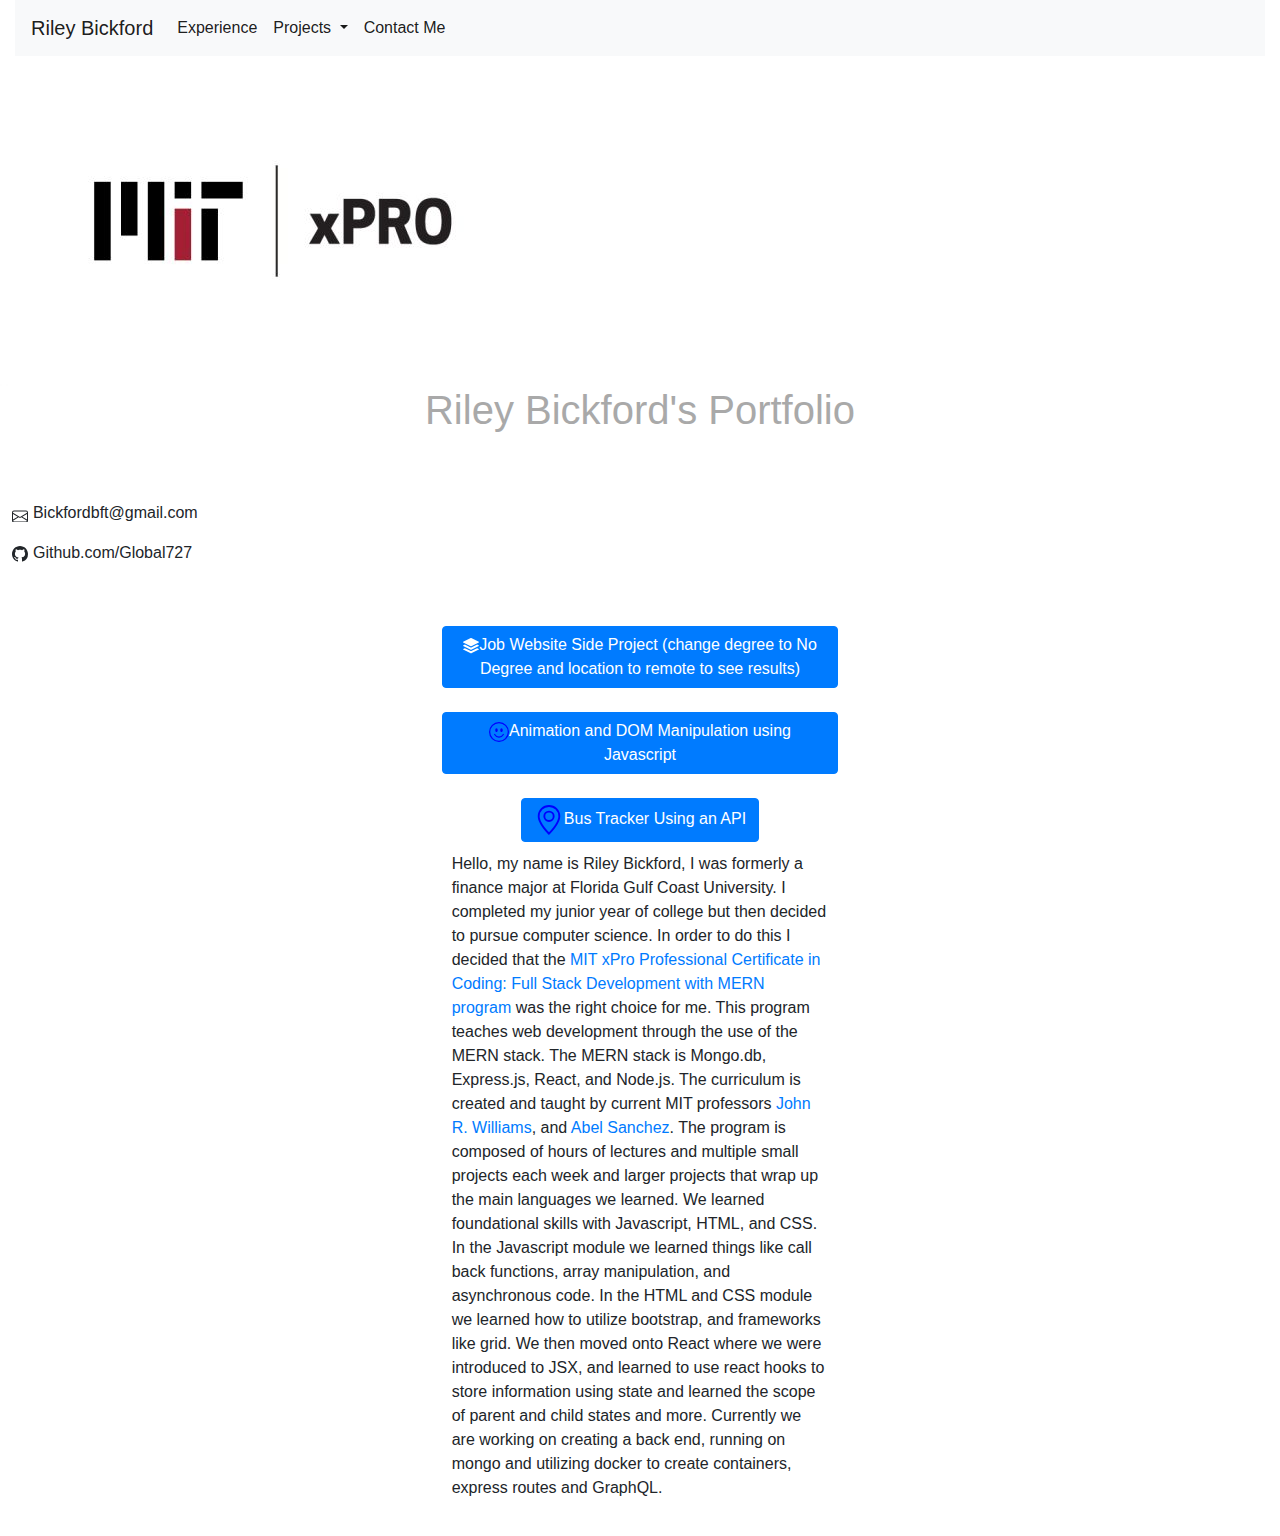
<file: index.html>
<!DOCTYPE html>
<head>
    <link rel="stylesheet" href="https://stackpath.bootstrapcdn.com/bootstrap/4.3.1/css/bootstrap.min.css" integrity="sha384-ggOyR0iXCbMQv3Xipma34MD+dH/1fQ784/j6cY/iJTQUOhcWr7x9JvoRxT2MZw1T" crossorigin="anonymous">
    <link rel="stylesheet" href="portfolio1css.css">
    
<title>Riley's Portfolio</title>
<div class="container-fluid">
    <nav class="navbar navbar-expand-lg navbar-light bg-light">
        <a class="navbar-brand" href="index.html">Riley Bickford</a>
        <button class="navbar-toggler" type="button" data-toggle="collapse" data-target="#navbarNavDropdown" aria-controls="navbarNavDropdown" aria-expanded="false" aria-label="Toggle navigation">
          <span class="navbar-toggler-icon"></span>
        </button>
        <div class="collapse navbar-collapse" id="navbarNavDropdown">
          <ul class="navbar-nav">
            <li class="nav-item active">
              <a class="nav-link" href="#">Experience <span class="sr-only">(current)</span></a>
            </li>
          
           
            <li class="nav-item dropdown active">
              <a class="nav-link dropdown-toggle" href="#" id="navbarDropdownMenuLink" data-toggle="dropdown" aria-haspopup="true" aria-expanded="false">
                Projects
              </a>
              <div class="dropdown-menu" aria-labelledby="navbarDropdownMenuLink">

                  <a class="dropdown-item" href="http://www.stackhire.us">Job Wesbite Side Project</a>
                <a class="dropdown-item" href="Animations.html">Javascipt DOM Manipulation</a>
                <a class="dropdown-item" href="BusTracker.html">API Utilization (incomplete)</a>
                <a class="dropdown-item" href="indexx.html">React Banking Application (incomplete)</a>
              </div>
            </li>
            <li class="nav-item">
                <a class="nav-link active" href="#">Contact Me</a>
              </li>
          </ul>
        </div>
      </nav>
  </div>
  
<img src="MIT.jpg" alt="MIT xpro logo was here">
<div class="wrapper">
<div class="two">
<body>
  <h1>Riley Bickford's Portfolio</h1>
</div>
<div class="three">
<div id="linkedposition">
  
<div class="badge-base LI-profile-badge" data-locale="en_US" data-size="medium" data-theme="light" data-type="VERTICAL" data-vanity="riley-bickford-2656aaa4" data-version="v1">
    <a class="badge-base__link LI-simple-link" href="https://www.linkedin.com/in/riley-bickford-2656aaa4?trk=profile-badge"></a></div></div>

  
    <p class= "contact-info"><svg xmlns="http://www.w3.org/2000/svg" width="16" height="17" fill="currentColor" class="bi bi-envelope" viewBox="0 0 16 10">
        <path d="M0 4a2 2 0 0 1 2-2h12a2 2 0 0 1 2 2v8a2 2 0 0 1-2 2H2a2 2 0 0 1-2-2V4Zm2-1a1 1 0 0 0-1 1v.217l7 4.2 7-4.2V4a1 1 0 0 0-1-1H2Zm13 2.383-4.708 2.825L15 11.105V5.383Zm-.034 6.876-5.64-3.471L8 9.583l-1.326-.795-5.64 3.47A1 1 0 0 0 2 13h12a1 1 0 0 0 .966-.741ZM1 11.105l4.708-2.897L1 5.383v5.722Z"/>
      </svg> Bickfordbft@gmail.com</p>
      <svg xmlns="http://www.w3.org/2000/svg" width="16" height="16" fill="currentColor" class="bi bi-github" viewBox="0 0 16 16">
        <path d="M8 0C3.58 0 0 3.58 0 8c0 3.54 2.29 6.53 5.47 7.59.4.07.55-.17.55-.38 0-.19-.01-.82-.01-1.49-2.01.37-2.53-.49-2.69-.94-.09-.23-.48-.94-.82-1.13-.28-.15-.68-.52-.01-.53.63-.01 1.08.58 1.23.82.72 1.21 1.87.87 2.33.66.07-.52.28-.87.51-1.07-1.78-.2-3.64-.89-3.64-3.95 0-.87.31-1.59.82-2.15-.08-.2-.36-1.02.08-2.12 0 0 .67-.21 2.2.82.64-.18 1.32-.27 2-.27.68 0 1.36.09 2 .27 1.53-1.04 2.2-.82 2.2-.82.44 1.1.16 1.92.08 2.12.51.56.82 1.27.82 2.15 0 3.07-1.87 3.75-3.65 3.95.29.25.54.73.54 1.48 0 1.07-.01 1.93-.01 2.2 0 .21.15.46.55.38A8.012 8.012 0 0 0 16 8c0-4.42-3.58-8-8-8z"/>
      </svg> Github.com/Global727</p>
    </div>

    <div class="five">
      <div class="center">
        
    <button type="submit" class="btn btn-primary" onclick="window.location.href='http://www.stackhire.us';"> <svg xmlns="http://www.w3.org/2000/svg" width="16" height="16" fill="currentColor" class="bi bi-stack" viewBox="0 0 16 16">
  <path d="m14.12 10.163 1.715.858c.22.11.22.424 0 .534L8.267 15.34a.6.6 0 0 1-.534 0L.165 11.555a.299.299 0 0 1 0-.534l1.716-.858 5.317 2.659c.505.252 1.1.252 1.604 0l5.317-2.66zM7.733.063a.6.6 0 0 1 .534 0l7.568 3.784a.3.3 0 0 1 0 .535L8.267 8.165a.6.6 0 0 1-.534 0L.165 4.382a.299.299 0 0 1 0-.535z"/>
  <path d="m14.12 6.576 1.715.858c.22.11.22.424 0 .534l-7.568 3.784a.6.6 0 0 1-.534 0L.165 7.968a.299.299 0 0 1 0-.534l1.716-.858 5.317 2.659c.505.252 1.1.252 1.604 0z"/>
</svg>Job Website Side Project (change degree to No Degree and location to remote to see results)</button></form>
      <br></br>
          
    <button type="submit" class="btn btn-primary" onclick="window.location.href='Animations.html';"> <svg xmlns="http://www.w3.org/2000/svg" width="20" height="20" fill="blue" class="bi bi-emoji-smile" viewBox="0 0 16 16">
    
        <path d="M8 15A7 7 0 1 1 8 1a7 7 0 0 1 0 14zm0 1A8 8 0 1 0 8 0a8 8 0 0 0 0 16z"/>
        <path d="M4.285 9.567a.5.5 0 0 1 .683.183A3.498 3.498 0 0 0 8 11.5a3.498 3.498 0 0 0 3.032-1.75.5.5 0 1 1 .866.5A4.498 4.498 0 0 1 8 12.5a4.498 4.498 0 0 1-3.898-2.25.5.5 0 0 1 .183-.683zM7 6.5C7 7.328 6.552 8 6 8s-1-.672-1-1.5S5.448 5 6 5s1 .672 1 1.5zm4 0c0 .828-.448 1.5-1 1.5s-1-.672-1-1.5S9.448 5 10 5s1 .672 1 1.5z"/>
      </svg>Animation and DOM Manipulation using Javascript</button></form>
      <br></br>
<button type="submit" class="btn btn-primary" onclick="window.location.href='BusTracker.html';"><svg xmlns="http://www.w3.org/2000/svg" width="30" height="30" fill="blue"  class="bi bi-geo-alt" viewBox="0 0 16 16">
    <path d="M12.166 8.94c-.524 1.062-1.234 2.12-1.96 3.07A31.493 31.493 0 0 1 8 14.58a31.481 31.481 0 0 1-2.206-2.57c-.726-.95-1.436-2.008-1.96-3.07C3.304 7.867 3 6.862 3 6a5 5 0 0 1 10 0c0 .862-.305 1.867-.834 2.94zM8 16s6-5.686 6-10A6 6 0 0 0 2 6c0 4.314 6 10 6 10z"/>
    <path d="M8 8a2 2 0 1 1 0-4 2 2 0 0 1 0 4zm0 1a3 3 0 1 0 0-6 3 3 0 0 0 0 6z"/>
  </svg>Bus Tracker Using an API</div></button>
  <div class="five"><p>Hello, my name is Riley Bickford, I was formerly a finance major at Florida Gulf Coast University. I completed my junior year of college but then decided to pursue computer science. In order to do this I 
    decided that the <a href="https://executive-ed.xpro.mit.edu/professional-certificate-coding">MIT xPro Professional Certificate in Coding: Full Stack Development with MERN program</a> was the right choice for me. This program teaches web development through the use of the MERN stack. The MERN stack 
    is Mongo.db, Express.js, React, and Node.js. The curriculum is created and taught by current MIT professors <a href="https://www.linkedin.com/in/jrwtango/">John R. Williams</a>, and <a href="https://www.linkedin.com/in/abelsanc/">Abel Sanchez</a>. The program is composed of hours of lectures and multiple small projects each 
    week and larger projects that wrap up the main languages we learned. We learned foundational skills with Javascript, HTML, and CSS. In the Javascript module we learned things like call back functions, array manipulation,
     and asynchronous code. In the HTML and CSS module we learned how to utilize bootstrap, and frameworks like grid. We then moved onto React where we were introduced to JSX, and learned to use react hooks to store
      information using state and learned the scope of parent and child states and more. Currently we are working on creating a back end, running on mongo and utilizing docker to create containers, express routes and GraphQL.</p></div>
  </div>
  
</div> 
</div>
</div>
</body>
<script src="https://platform.linkedin.com/badges/js/profile.js" async defer type="text/javascript"></script>
<script src="https://code.jquery.com/jquery-3.3.1.slim.min.js" integrity="sha384-q8i/X+965DzO0rT7abK41JStQIAqVgRVzpbzo5smXKp4YfRvH+8abtTE1Pi6jizo" crossorigin="anonymous"></script>
<script src="https://cdnjs.cloudflare.com/ajax/libs/popper.js/1.14.3/umd/popper.min.js" integrity="sha384-ZMP7rVo3mIykV+2+9J3UJ46jBk0WLaUAdn689aCwoqbBJiSnjAK/l8WvCWPIPm49" crossorigin="anonymous"></script>
<script src="https://stackpath.bootstrapcdn.com/bootstrap/4.1.3/js/bootstrap.min.js" integrity="sha384-ChfqqxuZUCnJSK3+MXmPNIyE6ZbWh2IMqE241rYiqJxyMiZ6OW/JmZQ5stwEULTy" crossorigin="anonymous"></script>
</body>
</html>
</file>
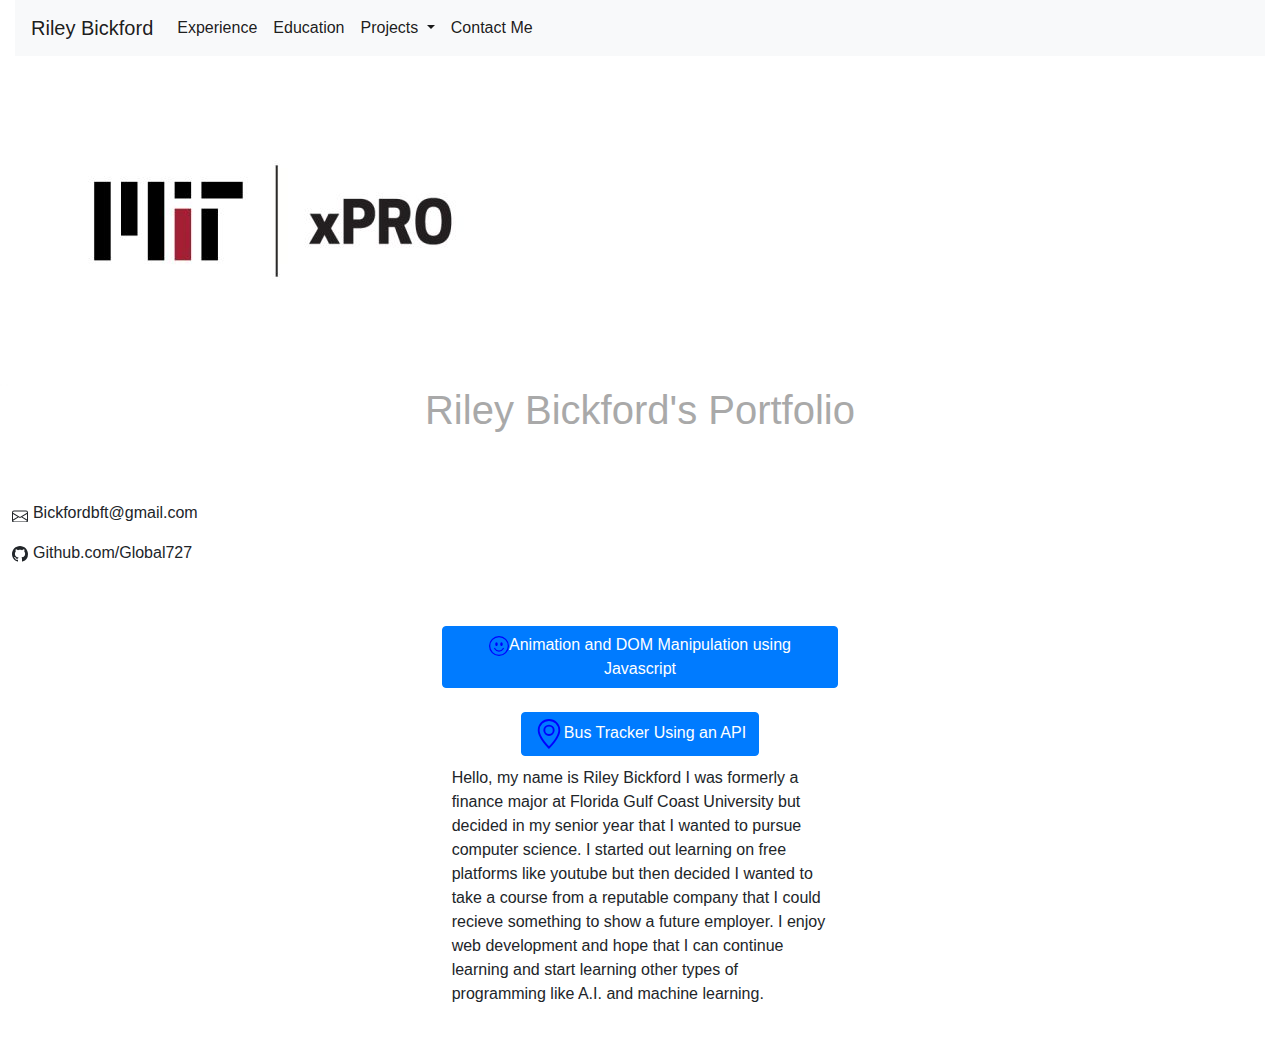
<file: portfolio1-main/index.html>
<!DOCTYPE html>
<head>
    <link rel="stylesheet" href="https://stackpath.bootstrapcdn.com/bootstrap/4.3.1/css/bootstrap.min.css" integrity="sha384-ggOyR0iXCbMQv3Xipma34MD+dH/1fQ784/j6cY/iJTQUOhcWr7x9JvoRxT2MZw1T" crossorigin="anonymous">
    <link rel="stylesheet" href="portfolio1css.css">
    
<title>Riley's Portfolio</title>
<div class="container-fluid">
    <nav class="navbar navbar-expand-lg navbar-light bg-light">
        <a class="navbar-brand" href="index.html">Riley Bickford</a>
        <button class="navbar-toggler" type="button" data-toggle="collapse" data-target="#navbarNavDropdown" aria-controls="navbarNavDropdown" aria-expanded="false" aria-label="Toggle navigation">
          <span class="navbar-toggler-icon"></span>
        </button>
        <div class="collapse navbar-collapse" id="navbarNavDropdown">
          <ul class="navbar-nav">
            <li class="nav-item active">
              <a class="nav-link" href="#">Experience <span class="sr-only">(current)</span></a>
            </li>
            <li class="nav-item">
              <a class="nav-link active" href="#">Education</a>
            </li>
           
            <li class="nav-item dropdown active">
              <a class="nav-link dropdown-toggle" href="#" id="navbarDropdownMenuLink" data-toggle="dropdown" aria-haspopup="true" aria-expanded="false">
                Projects
              </a>
              <div class="dropdown-menu" aria-labelledby="navbarDropdownMenuLink">
                <a class="dropdown-item" href="Animations.html">Javascipt DOM Manipulation</a>
                <a class="dropdown-item" href="BusTracker.html">API Utilization</a>
                <a class="dropdown-item" href="index2.html">React Banking Application (incomplete)</a>
              </div>
            </li>
            <li class="nav-item">
                <a class="nav-link active" href="#">Contact Me</a>
              </li>
          </ul>
        </div>
      </nav>
  </div>
  
<img src="MIT.jpg" alt="MIT xpro logo was here">
<div class="wrapper">
<div class="two">
<body>
  <h1>Riley Bickford's Portfolio</h1>
</div>
<div class="three">
<div id="linkedposition">
  
<div class="badge-base LI-profile-badge" data-locale="en_US" data-size="medium" data-theme="light" data-type="VERTICAL" data-vanity="riley-bickford-2656aaa4" data-version="v1">
    <a class="badge-base__link LI-simple-link" href="https://www.linkedin.com/in/riley-bickford-2656aaa4?trk=profile-badge"></a></div></div>

  
    <p class= "contact-info"><svg xmlns="http://www.w3.org/2000/svg" width="16" height="17" fill="currentColor" class="bi bi-envelope" viewBox="0 0 16 10">
        <path d="M0 4a2 2 0 0 1 2-2h12a2 2 0 0 1 2 2v8a2 2 0 0 1-2 2H2a2 2 0 0 1-2-2V4Zm2-1a1 1 0 0 0-1 1v.217l7 4.2 7-4.2V4a1 1 0 0 0-1-1H2Zm13 2.383-4.708 2.825L15 11.105V5.383Zm-.034 6.876-5.64-3.471L8 9.583l-1.326-.795-5.64 3.47A1 1 0 0 0 2 13h12a1 1 0 0 0 .966-.741ZM1 11.105l4.708-2.897L1 5.383v5.722Z"/>
      </svg> Bickfordbft@gmail.com</p>
      <svg xmlns="http://www.w3.org/2000/svg" width="16" height="16" fill="currentColor" class="bi bi-github" viewBox="0 0 16 16">
        <path d="M8 0C3.58 0 0 3.58 0 8c0 3.54 2.29 6.53 5.47 7.59.4.07.55-.17.55-.38 0-.19-.01-.82-.01-1.49-2.01.37-2.53-.49-2.69-.94-.09-.23-.48-.94-.82-1.13-.28-.15-.68-.52-.01-.53.63-.01 1.08.58 1.23.82.72 1.21 1.87.87 2.33.66.07-.52.28-.87.51-1.07-1.78-.2-3.64-.89-3.64-3.95 0-.87.31-1.59.82-2.15-.08-.2-.36-1.02.08-2.12 0 0 .67-.21 2.2.82.64-.18 1.32-.27 2-.27.68 0 1.36.09 2 .27 1.53-1.04 2.2-.82 2.2-.82.44 1.1.16 1.92.08 2.12.51.56.82 1.27.82 2.15 0 3.07-1.87 3.75-3.65 3.95.29.25.54.73.54 1.48 0 1.07-.01 1.93-.01 2.2 0 .21.15.46.55.38A8.012 8.012 0 0 0 16 8c0-4.42-3.58-8-8-8z"/>
      </svg> Github.com/Global727</p>
    </div>

    <div class="five">
      <div class="center">
    <button type="submit" class="btn btn-primary" onclick="window.location.href='Animations.html';"> <svg xmlns="http://www.w3.org/2000/svg" width="20" height="20" fill="blue" class="bi bi-emoji-smile" viewBox="0 0 16 16">
    
        <path d="M8 15A7 7 0 1 1 8 1a7 7 0 0 1 0 14zm0 1A8 8 0 1 0 8 0a8 8 0 0 0 0 16z"/>
        <path d="M4.285 9.567a.5.5 0 0 1 .683.183A3.498 3.498 0 0 0 8 11.5a3.498 3.498 0 0 0 3.032-1.75.5.5 0 1 1 .866.5A4.498 4.498 0 0 1 8 12.5a4.498 4.498 0 0 1-3.898-2.25.5.5 0 0 1 .183-.683zM7 6.5C7 7.328 6.552 8 6 8s-1-.672-1-1.5S5.448 5 6 5s1 .672 1 1.5zm4 0c0 .828-.448 1.5-1 1.5s-1-.672-1-1.5S9.448 5 10 5s1 .672 1 1.5z"/>
      </svg>Animation and DOM Manipulation using Javascript</button></form>
      <br></br>
<button type="submit" class="btn btn-primary" onclick="window.location.href='BusTracker.html';"><svg xmlns="http://www.w3.org/2000/svg" width="30" height="30" fill="blue"  class="bi bi-geo-alt" viewBox="0 0 16 16">
    <path d="M12.166 8.94c-.524 1.062-1.234 2.12-1.96 3.07A31.493 31.493 0 0 1 8 14.58a31.481 31.481 0 0 1-2.206-2.57c-.726-.95-1.436-2.008-1.96-3.07C3.304 7.867 3 6.862 3 6a5 5 0 0 1 10 0c0 .862-.305 1.867-.834 2.94zM8 16s6-5.686 6-10A6 6 0 0 0 2 6c0 4.314 6 10 6 10z"/>
    <path d="M8 8a2 2 0 1 1 0-4 2 2 0 0 1 0 4zm0 1a3 3 0 1 0 0-6 3 3 0 0 0 0 6z"/>
  </svg>Bus Tracker Using an API</div></button>
  <div class="five"><p>Hello, my name is Riley Bickford I was formerly a finance major at Florida Gulf Coast University but decided in my senior year that I wanted to pursue computer science. I started out learning on free platforms like youtube but then decided I wanted to take a course from a reputable company that I could recieve something to show a future employer. I enjoy web development and hope that I can continue learning and start learning other types of programming like A.I. and machine learning.</p></div>
  </div>
  
</div> 
</div>
</div>
</body>
<script src="https://platform.linkedin.com/badges/js/profile.js" async defer type="text/javascript"></script>
<script src="https://code.jquery.com/jquery-3.3.1.slim.min.js" integrity="sha384-q8i/X+965DzO0rT7abK41JStQIAqVgRVzpbzo5smXKp4YfRvH+8abtTE1Pi6jizo" crossorigin="anonymous"></script>
<script src="https://cdnjs.cloudflare.com/ajax/libs/popper.js/1.14.3/umd/popper.min.js" integrity="sha384-ZMP7rVo3mIykV+2+9J3UJ46jBk0WLaUAdn689aCwoqbBJiSnjAK/l8WvCWPIPm49" crossorigin="anonymous"></script>
<script src="https://stackpath.bootstrapcdn.com/bootstrap/4.1.3/js/bootstrap.min.js" integrity="sha384-ChfqqxuZUCnJSK3+MXmPNIyE6ZbWh2IMqE241rYiqJxyMiZ6OW/JmZQ5stwEULTy" crossorigin="anonymous"></script>
</body>
</html>
</file>
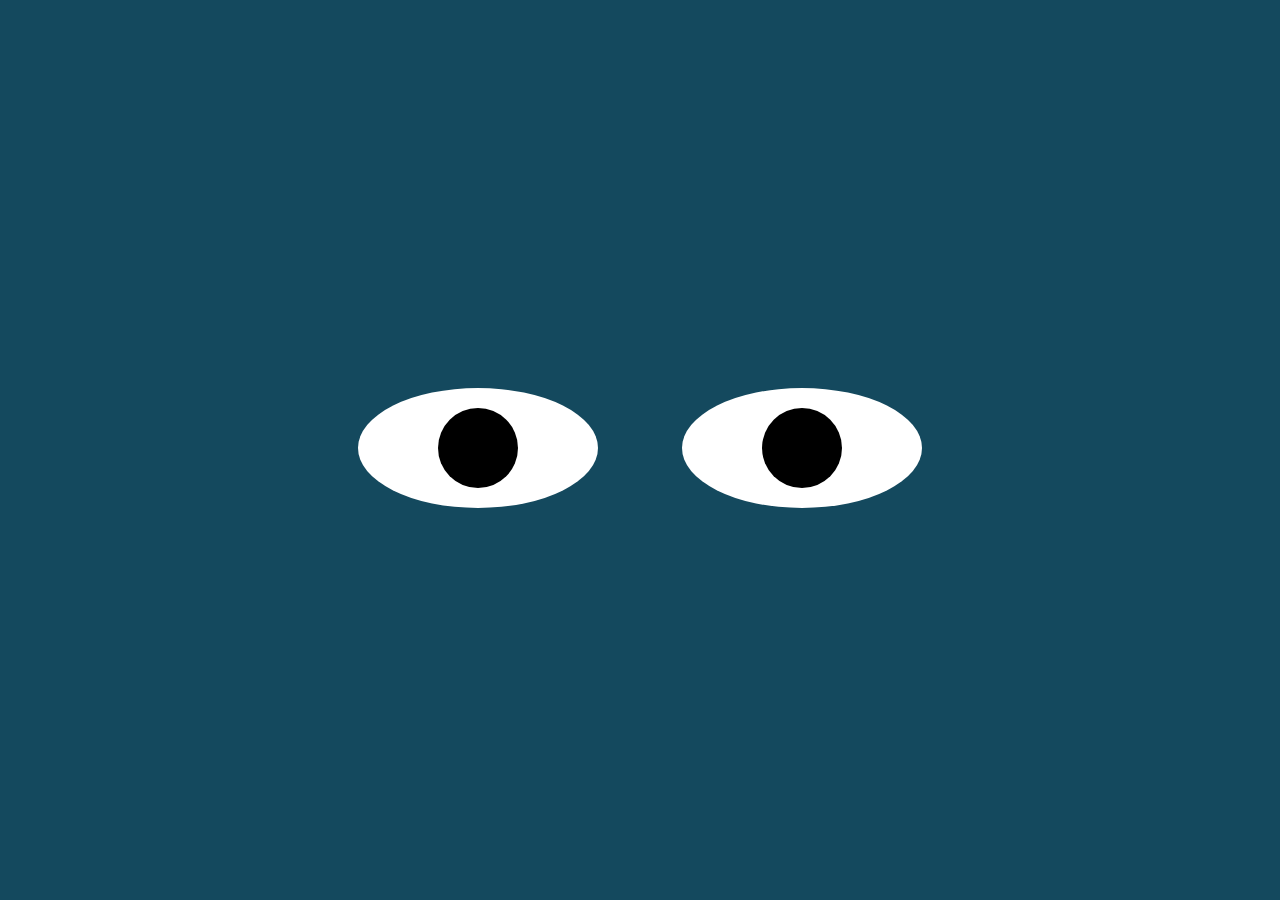
<file: eye.html>
<html>
    <head>
        <link rel="stylesheet" type="text/css" href="./styles.css">
    </head>
    <body>
        <div class="eyes">
            <div class="eye">
                <div class="ball"></div>
            </div>
            <div class="eye">
                <div class="ball"></div>
            </div>
        </div>
        <script src="./eyes.js"></script>
    </body>
</html>
</file>
<file: portfolio1css.css>
h1 {
font-size: 40;
margin-left:auto;
margin-right: auto;
text-align: center;
color:darkgray
}

h2 {
    font-size: 35px;
    color: red;
    
    
  
}

h3 {
    font-size: 35px;
    color: blue;
   
    
  

}


.bio {
    padding-top: 3%;
    font-size: 20px;
   

}
.center{
    margin-left: auto;
    margin-right: auto;
    text-align: center;
}
#linkedposition {

  
}
.contact-info{
    
    
}
    
.navbar-header {

}
.navbar-nav {

}
 .nav-item{

 }
.nav-link{

}

.navbar{

}

.container {
    padding-top: 20%;
}



.wrapper {
    display: grid;
    grid-template-columns: repeat(3, 1fr);
    gap: 15px;
    grid-auto-rows: minmax(100px, auto);
  }
  .one {
    grid-column: 1 / 3;
    grid-row: 1;
  }
  .two {
    grid-column: 1 / 4;
    grid-row: 1 / 3;
    
  }
  .three {
    grid-column: 1/2;
    grid-row: 2 / 5;
    padding-left: 3%;
  }
  .four {
    grid-column: 3;
    grid-row: 3;
  }
  .five {
    grid-column: 2/3;
    grid-row: 3 / 5;
    padding: 10px;
  }
  .six {
    grid-column: 3;
    grid-row: 4;
  }
  .bg{
      position: absolute;
    
  }
</file>
<file: portfolio1-main/portfolio1css.css>
h1 {
font-size: 40;
margin-left:auto;
margin-right: auto;
text-align: center;
color:darkgray
}

h2 {
    font-size: 35px;
    color: red;
    
    
  
}

h3 {
    font-size: 35px;
    color: blue;
   
    
  

}


.bio {
    padding-top: 3%;
    font-size: 20px;
   

}
.center{
    margin-left: auto;
    margin-right: auto;
    text-align: center;
}
#linkedposition {

  
}
.contact-info{
    
    
}
    
.navbar-header {

}
.navbar-nav {

}
 .nav-item{

 }
.nav-link{

}

.navbar{

}

.container {
    padding-top: 20%;
}



.wrapper {
    display: grid;
    grid-template-columns: repeat(3, 1fr);
    gap: 15px;
    grid-auto-rows: minmax(100px, auto);
  }
  .one {
    grid-column: 1 / 3;
    grid-row: 1;
  }
  .two {
    grid-column: 1 / 4;
    grid-row: 1 / 3;
    
  }
  .three {
    grid-column: 1/2;
    grid-row: 2 / 5;
    padding-left: 3%;
  }
  .four {
    grid-column: 3;
    grid-row: 3;
  }
  .five {
    grid-column: 2/3;
    grid-row: 3 / 5;
    padding: 10px;
  }
  .six {
    grid-column: 3;
    grid-row: 4;
  }
  .bg{
      position: absolute;
    
  }
</file>
<file: styles.css>
body {
    margin: 0;
    padding: 0;
    background: #14495e;
  }
  
  .eyes {
    position: absolute;
    top: 50%;
    transform: translateY(-50%);
    width: 100%;
    text-align: center;
    background: #14495e
  }
  .eye {
    width: 240px;
    height: 120px;
    background: #fff;
    display: inline-block;
    margin: 40px;
    border-radius: 50%;
    position: relative;
    overflow: hidden;
  }
  .ball {
    width: 80px;
    height: 80px;
    background: #000;
    position: absolute;
    top: 50%;
    left: 50%;
    transform: translate(-50%, -50%);
    border-radius: 50%;
  }
</file>
